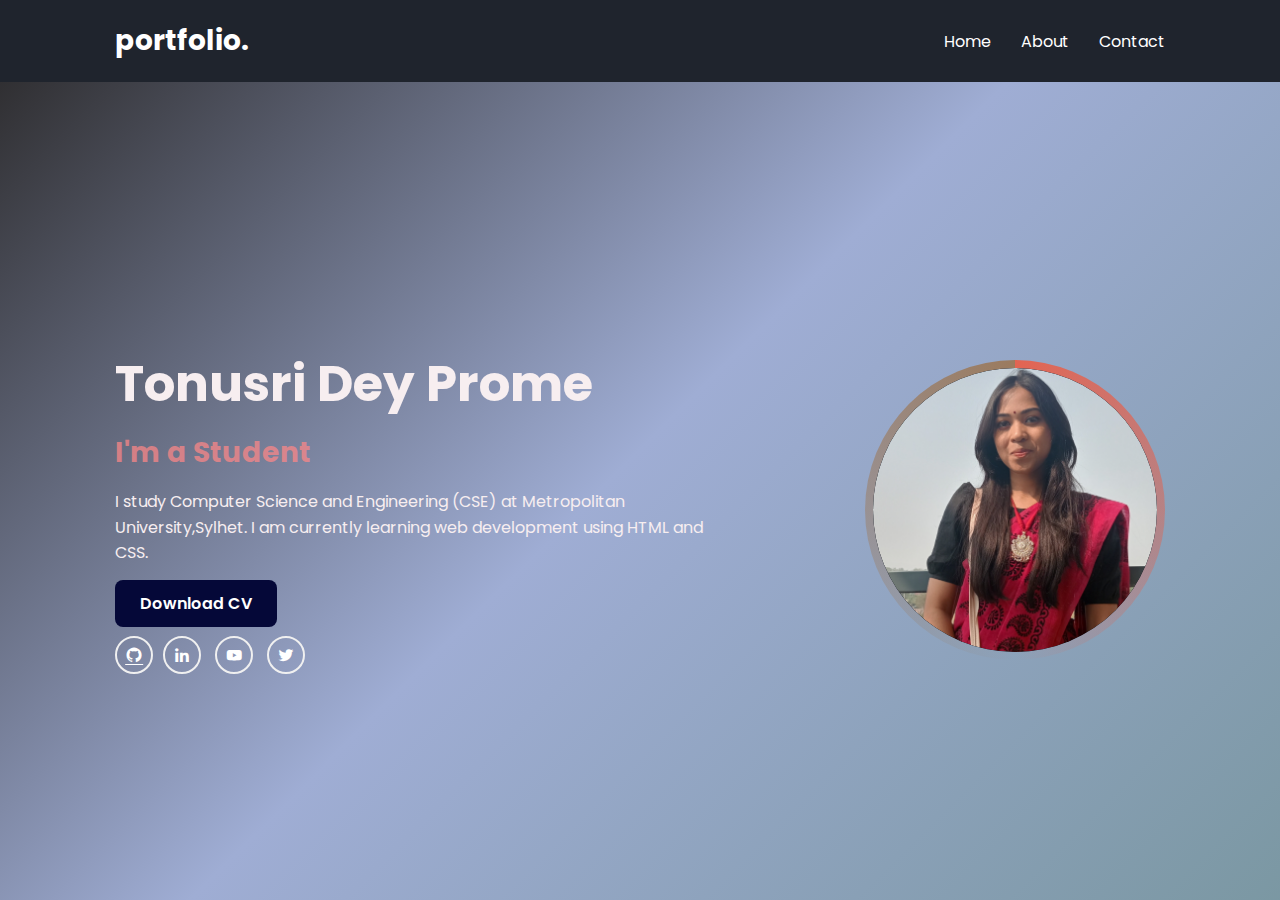
<file: index.html>
<!DOCTYPE html>
<html lang="en">
<head>
    <meta charset="UTF-8">
    <meta http-equiv="X-UA-compatible" content="IE=edge">
    <meta name="viewport" content="width=device-width,initial-scale=1.0">
    <title>personal Portfolio website using HTML & CSS | codehal</title>
    <link href='https://unpkg.com/boxicons@2.1.4/css/boxicons.min.css' rel='stylesheet'>
    <link rel="stylesheet" href="style.css">
</head>
<body>

   <nav class="navbar">
    <a href="#" class="logo">portfolio.</a>
    <ul>
        <li class="active"><a href="#">Home</a></li>
        <li><a href="#">About</a></li>
       <li><a href="contact.html">Contact</a></li>
        </ul>

   </nav>
   <section class="home">
    <div class="home-info">
        <h1>Tonusri Dey Prome</h1>
        <h2>I'm a Student</h2>
        <p>I study Computer Science and Engineering (CSE) at Metropolitan University,Sylhet.
    I am currently learning web development using HTML and CSS.</p>
    <div class="btn-sci">
        <a href="#" class="btn">Download CV</a>
        <div class="sci">
             <a href="https://github.com/tonusridey22" target="_blank">
        <i class='bx bxl-github'></i>
            <a herf="#"><i class='bx bxl-linkedin'></i></a>
            <a herf="#"><i class='bx bxl-youtube'></i></a>
            <a herf="#"><i class='bx bxl-twitter'></i></a>
          </div>
       </div>
    </div>

    <div class="home-img">
        <div class="img-box">
            <div class="img-item">
                <img src="home1.jpg" alt="">

            </div>
        </div>
    </div>
 </section>

</body>
</html>
</file>
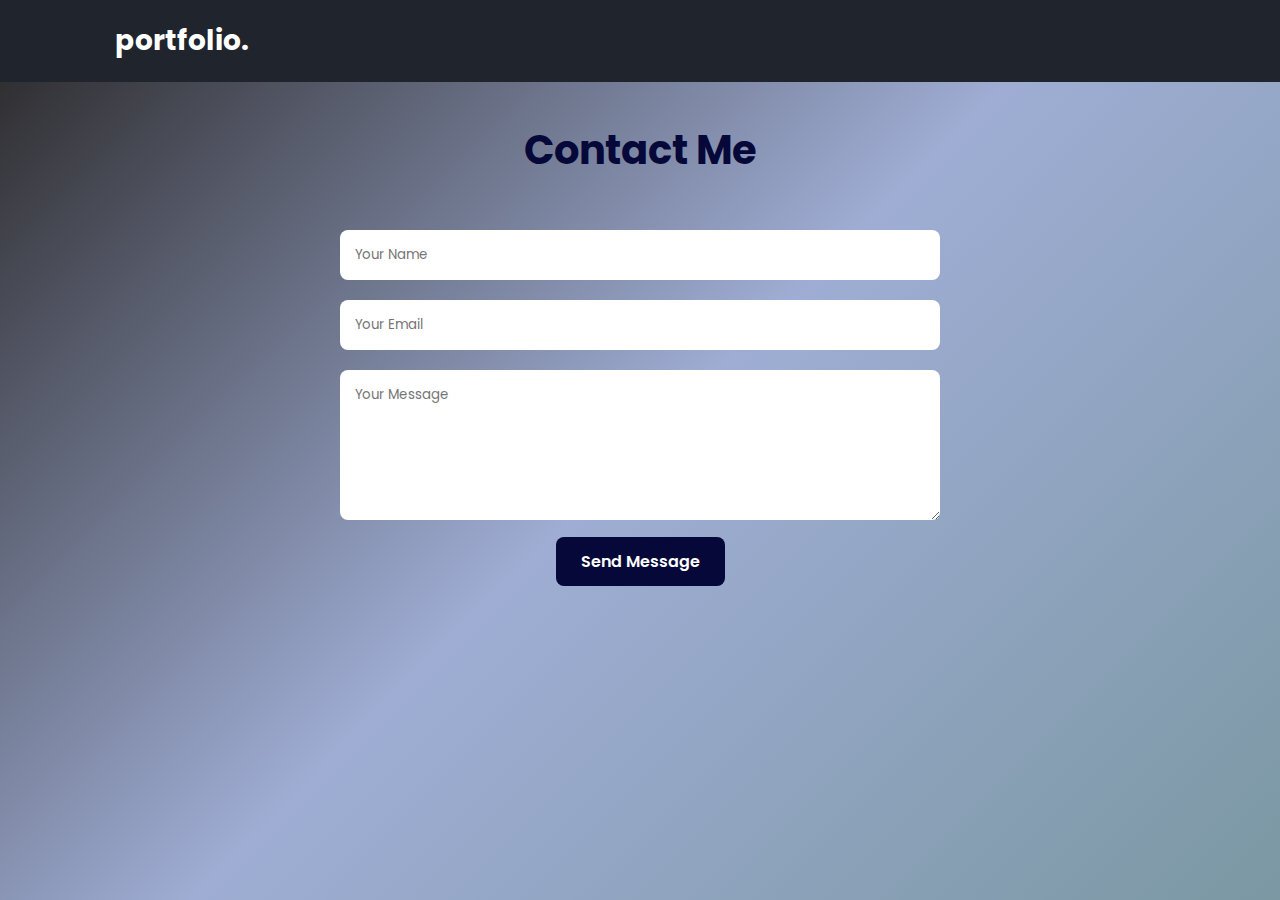
<file: contact.html>
<!DOCTYPE html>
<html lang="en">
<head>
    <meta charset="UTF-8">
    <title>Contact Me</title>
    <link rel="stylesheet" href="style.css">
</head>
<body>

<nav class="navbar">
    <a href="index.html" class="logo">portfolio.</a>
</nav>

<section class="contact">
    <h2>Contact <span>Me</span></h2>

    <form class="contact-form">
        <input type="text" placeholder="Your Name" required>
        <input type="email" placeholder="Your Email" required>
        <textarea rows="6" placeholder="Your Message" required></textarea>
        <button type="submit" class="btn">Send Message</button>
    </form>
</section>

</body>
</html>
</file>
<file: style.css>
@import url('https://fonts.googleapis.com/css2?family=Poppins:wght@300;400;500;600;700;800;900&display=swap');

*{
    margin:0;
    padding:0;
    box-sizing:border-box;
    font-family:'Poppins',sans-serif;
}

html{
    scroll-behavior:smooth;
}
 
body{
   
    background:linear-gradient(135deg,#272525,#9fadd4,#597d8bcb);
    color:#f7eef0;
}


.navbar{
    position:fixed;
    width:100%;
    top:0;
    left:0;
    padding:20px 9%;
    display:flex;
    justify-content:space-between;
    align-items:center;
    background:#1f242d;
    z-index:100;
}

.logo{
    font-size:28px;
    font-weight:700;
    color:#ffffff;
    text-decoration:none;
}

.navbar ul{
    display:flex;  
}

.navbar ul li{
    list-style: none;
    margin-left: 30px;
}

@media (max-width:768px){
    .navbar {
        flex-direction: row;     
        align-items: center;       
    }

    .navbar ul {
        flex-direction: column;     
        width: 20%;  
        display: flex;              
        text-align: center;
    }

    .navbar ul li{
        margin-left: 0;            
    }
}
.navbar ul li a{
    color:#fff;
    text-decoration:none;
    transition:.3s;
}

.navbar ul li a:hover{
    color:#ededf391;
}


.home{
    display:flex;
    justify-content:space-between;
    align-items:center;
    min-height:100vh;
    padding:120px 9% 0;
}

.home-info{
    max-width:600px;
}

.home-info h1{
    font-size:50px;
}

.home-info h2{
    font-size:28px;
    margin:10px 0;
    color:#ff8787b7;
}

.home-info p{
    margin:15px 0 25px;
    line-height:1.6;
}


.btn{
    padding:10px 25px;
    background:#485c5f;
    border-radius:30px;
    color:#1f242d;
    font-weight:600;
    text-decoration:none;
    transition:.3s;
}

.btn:hover{
    background:transparent;
    border:2px solid #599ea3;
    color:#599ea3;
}


.sci{
    margin-top:20px;
}

.sci a{
    display:inline-flex;
    padding:8px;
    border:2px solid #f0f0f0;
    border-radius:50%;
    font-size:18px;
    color:#ffffff;
    margin-right:10px;
    transition:.3s;
}

.sci a:hover{
    background:#263483;
    color:#8697b4;
}



.home-img{
    position:relative;
}

.home-img .img-box{
    position:relative;
    width:300px;
    height:300px;
    border-radius:50%;
    padding:8px;
    display:flex;
    justify-content:center;
    align-items:center;
}


.home-img .img-box::before{
    content:'';
    position:absolute;
    width:100%;
    height:100%;
    border-radius:50%;
    background:conic-gradient(#f0583d, transparent, #9c734c);
    opacity:0.85;
    animation:spin 4s linear infinite;
}


.home-img .img-box .img-item{
    position:relative;
    width:100%;
    height:100%;
    background:#1f242d;
    border-radius:50%;
    display:flex;
    justify-content:center;
    align-items:center;
    overflow:hidden;
    z-index:1;
}


.home-img .img-box .img-item img{
    width:100%;
    height:100%;
    border-radius:50%;
    object-fit:cover;
    display:block;
}


@keyframes spin{
    100%{
        transform:rotate(360deg);
    }
}



.about{
    min-height:100vh;
    padding:120px 9%;
    text-align:center;
}

.about h2{
    font-size:42px;
    margin-bottom:25px;
    color:#050838;
    font-weight:700;
}


.about p{
    max-width:750px;
    margin:auto;
    margin-bottom:40px;
    color:#ffffff;
    font-size:20px;
    line-height:1.8;
    letter-spacing:0.5px;
}

.education-container{
    display:flex;
    justify-content:center;
    gap:25px;
    flex-wrap:wrap;
}

.education-box{
    background:#2b313c;
    padding:25px;
    border-radius:12px;
    width:280px;
    transition:.3s;
}

.education-box:hover{
    transform:translateY(-8px);
    box-shadow:0 0 15px #7cf03d44;
}

.skills{
    min-height:100vh;
    padding:120px 9%;
    text-align:center;
}

.skills h2{
    font-size:40px;
    margin-bottom:40px;
    color:#050838;
}

.skill-container{
    display:flex;
     flex-wrap:wrap;
    justify-content:center;
    gap:30px;
   
}


.skill-card{
    background:#2b313c;
    padding:20px;
    width:280px;
    border-radius:20px;
    transition:.3s;
    text-align:center;
}

.skill-card:hover{
    transform:translateY(-8px);
    box-shadow:0 0 15px #7cf03d44;
}
@media(max-width:768px){
    .skill-row{
        flex-direction: column;
        gap:20px;
    }
}

.projects{
    min-height:100vh;
    padding:120px 9%;
    text-align:center;
}

.projects h2{
    font-size:40px;
    margin-bottom:40px;
    color:#050838;
}

.projects-container{
    display:flex;
    justify-content:center; 
    gap:25px;               
    flex-wrap:nowrap;       
}

.project-card{
    background:#2b313c;
    padding:20px;
    width:300px;            
    border-radius:12px;
    transition:.3s;
    text-align:center;
}

.project-card:hover{
    transform:translateY(-8px);
    box-shadow:0 0 15px #7cf03d44;
}

.project-img{
    position:relative;
    width:100%;
    height:180px;
    overflow:hidden;
    border-radius:50%;
    margin-bottom:15px;
    padding:5px;
}



.project-img img{
    width:100%;
    height:100%;
    object-fit:cover;
    border-radius:50%;
    position:relative;
    z-index:1;
    transition: scale 0.3s;
}

.project-img img:hover{
    transform:scale(1.05);
}

.project-card h3{
    margin:10px 0;
    color:#fff;
}

.project-card p{
    color:#ccc;
    font-size:14px;
    margin-bottom:15px;
}




@media(max-width:900px){
    .projects{
        padding:80px 5%;
    }

    .project-card{
        width:90%;
    }
}



.contact{
    min-height:100vh;
    padding: 120px 9%;
    text-align:center;
}
.contact h2{
    font-size:40px;
    margin-bottom:40px;
    color:#050838;
}

.contact-form{
    max-width:600px;
    margin:auto;
}

.contact-form input,
.contact-form textarea{
    width:100%;
    padding:15px;
    margin:10px 0;
    border:none;
    border-radius:8px;
}
.btn{
    background-color:#050838;
    color:white;
    padding:12px 25px;
    border:none;
    border-radius:8px;
    font-size:16px;
    cursor:pointer;
}

.btn:hover{
    background-color:#0a0f6d;
}


@media(max-width:900px){
    .home{
        flex-direction:column;
        text-align:center;
    }

    .home-img{
        margin-top:30px;
    }

    .projects-container,
    .skill-container,
    .education-container{
        flex-direction:column;
        align-items:center;
    }

    .project-card,
    .skill-card,
    .education-box{
        width:90%;
    }
}
</file>
